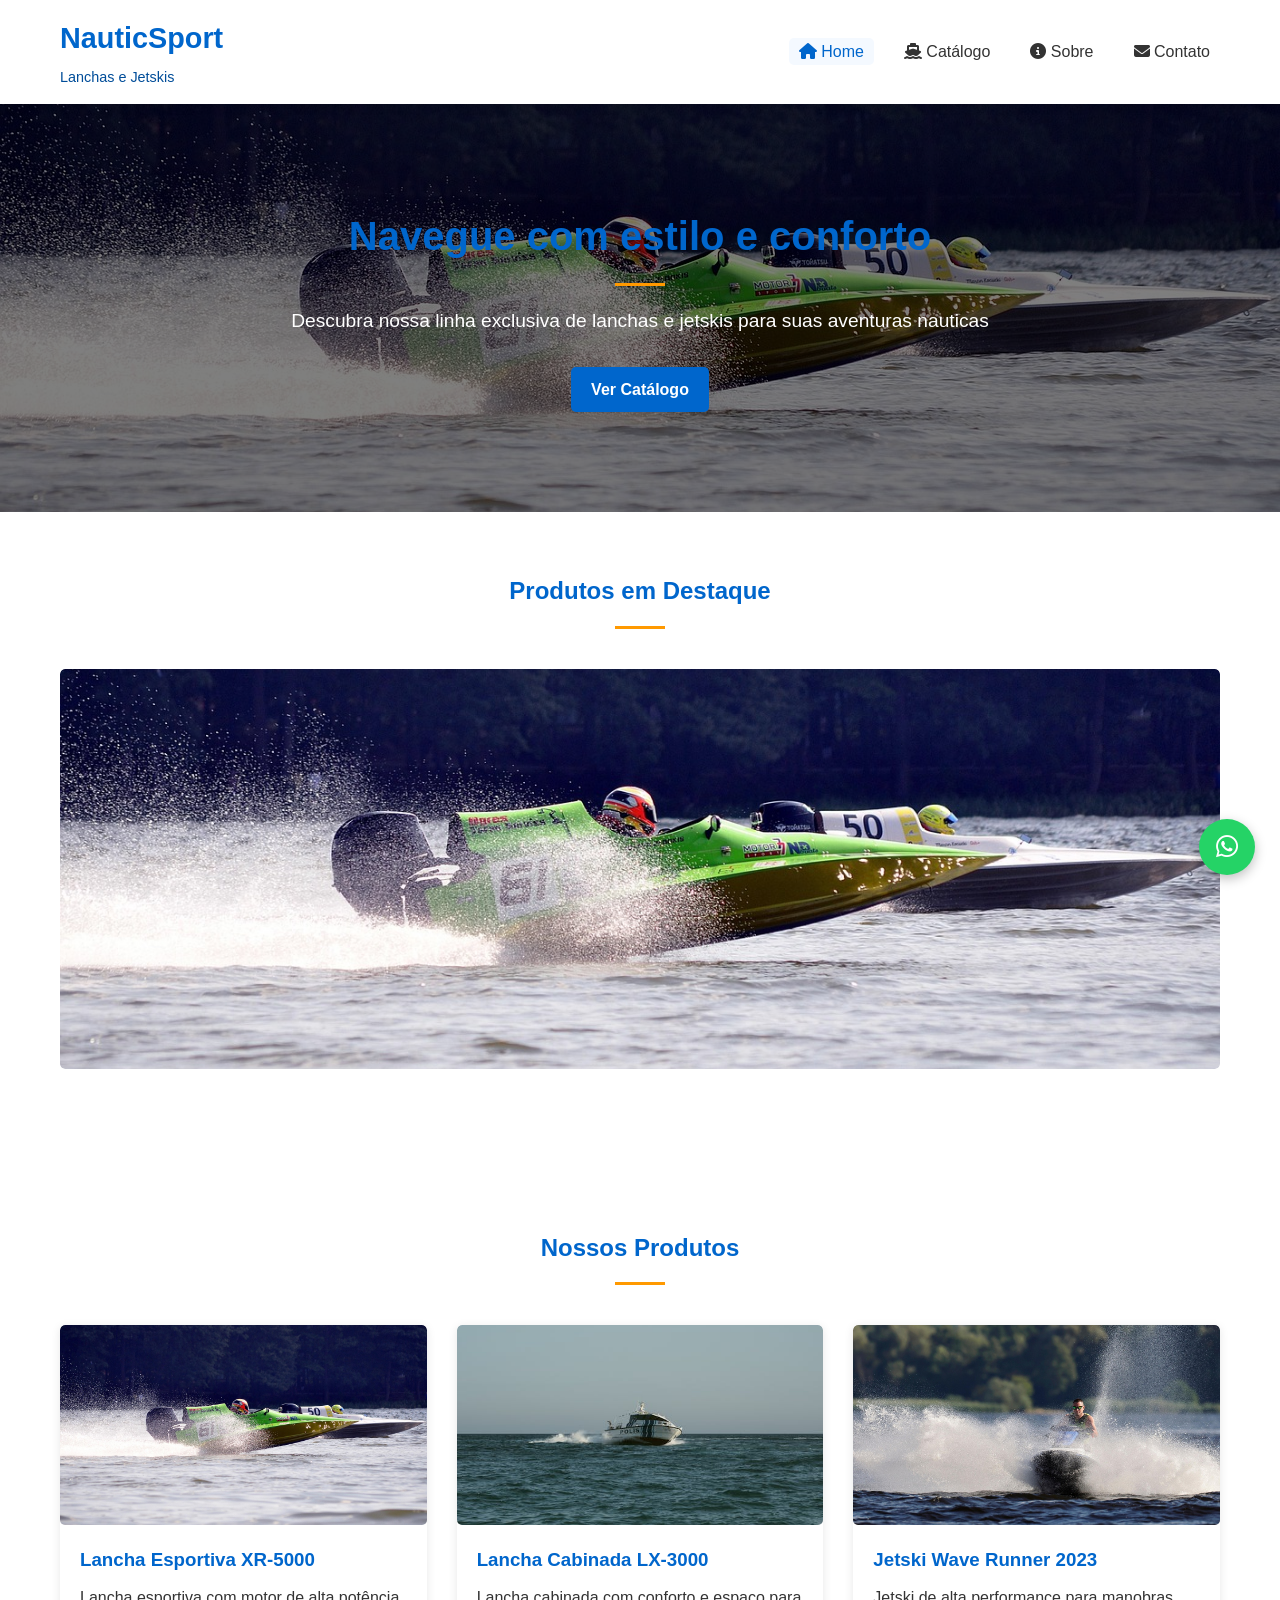
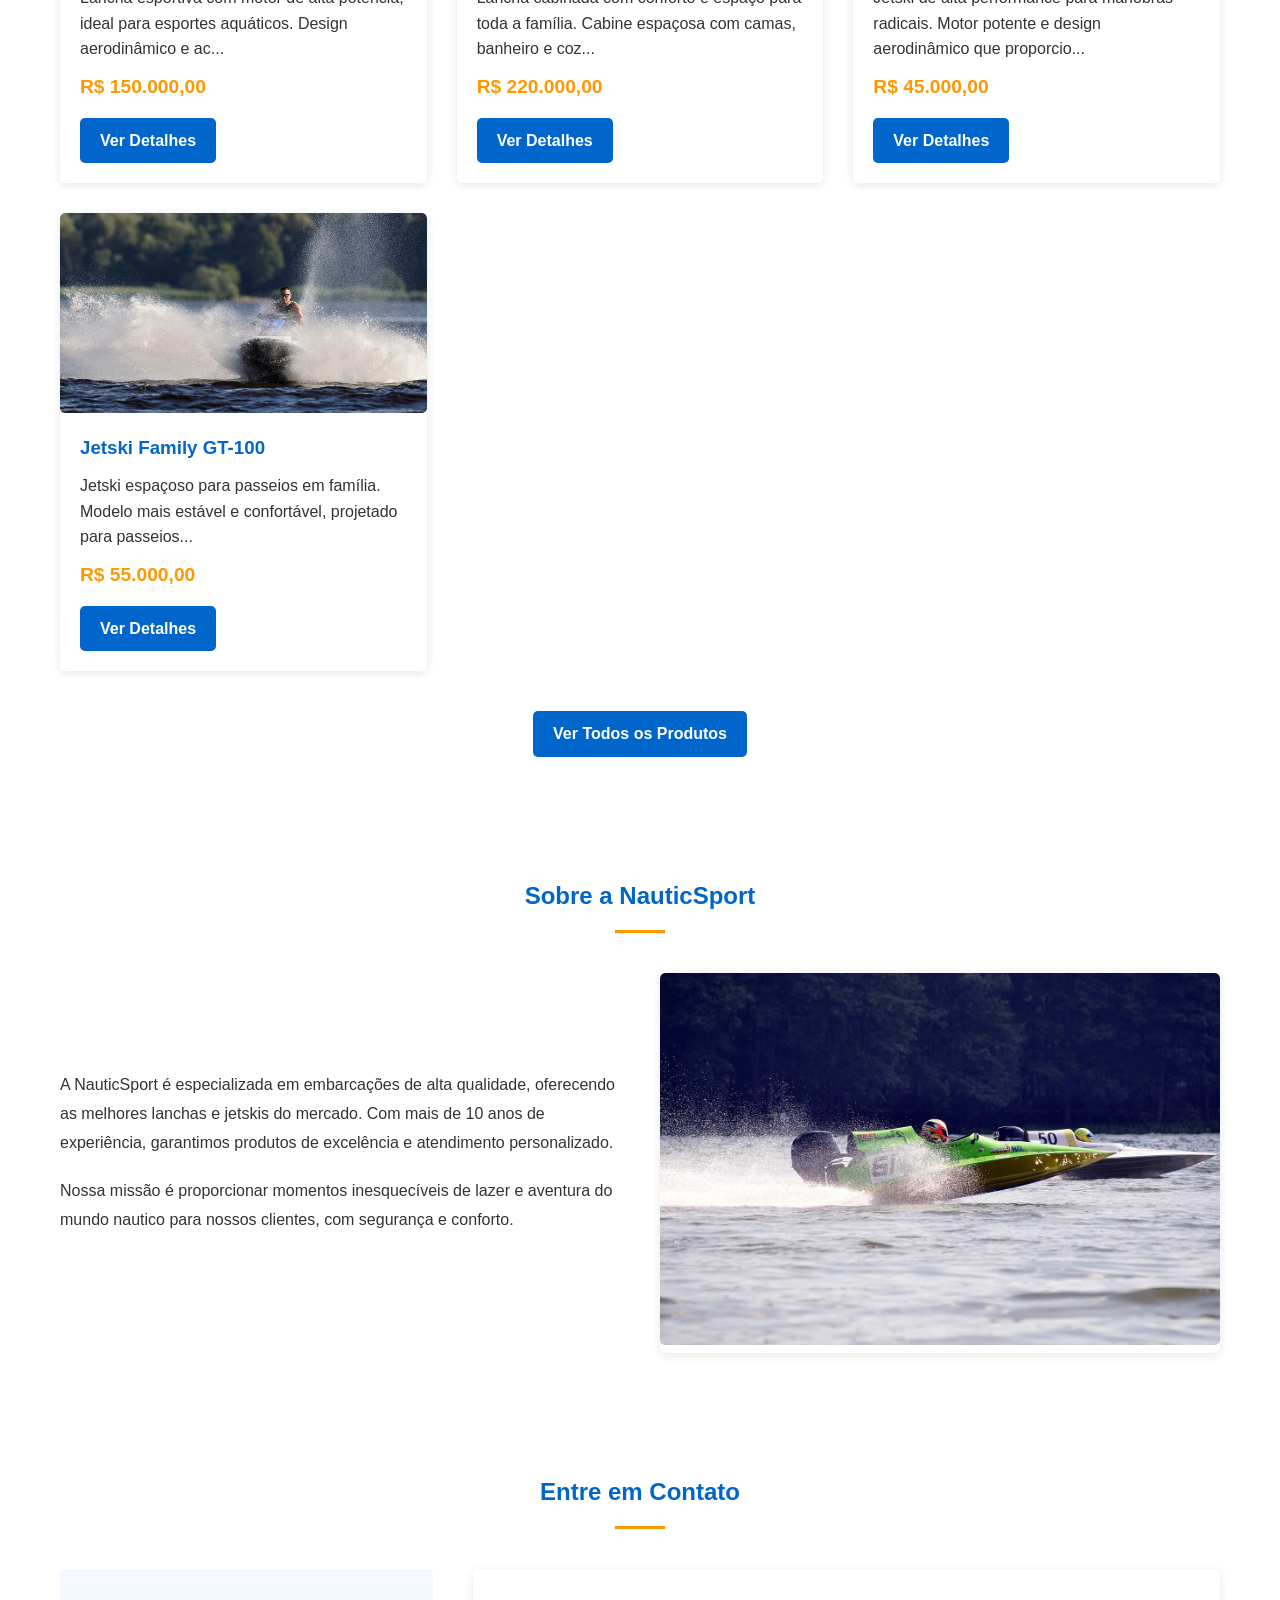
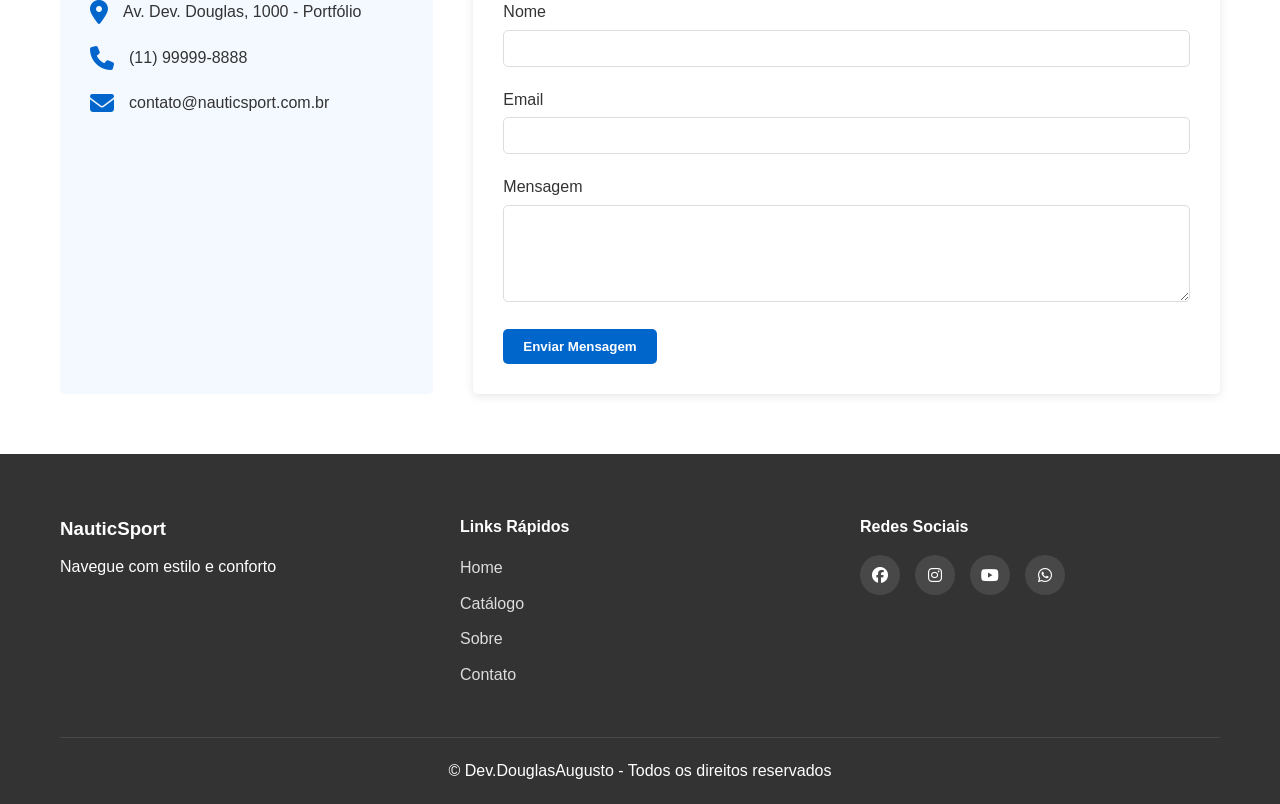
<file: index.html>
<!DOCTYPE html>
<html lang="pt-BR">
<head>
    <meta charset="UTF-8">
    <meta name="viewport" content="width=device-width, initial-scale=1.0">
    <meta name="description" content="Loja especializada em lanchas e jetskis de alta qualidade">
    <meta name="theme-color" content="#0066cc">
    <link rel="canonical" href="https://douglasaugusto01.github.io/catalogoVirtualLanchas/">
    <meta property="og:type" content="website">
    <meta property="og:title" content="NauticSport - Lanchas e Jetskis">
    <meta property="og:description" content="Loja especializada em lanchas e jetskis de alta qualidade">
    <meta property="og:url" content="https://douglasaugusto01.github.io/catalogoVirtualLanchas/">
    <meta property="og:image" content="https://douglasaugusto01.github.io/catalogoVirtualLanchas/images/lancha-esportiva.jpeg">
    <meta name="twitter:card" content="summary_large_image">
    <meta name="twitter:title" content="NauticSport - Lanchas e Jetskis">
    <meta name="twitter:description" content="Loja especializada em lanchas e jetskis de alta qualidade">
    <meta name="twitter:image" content="https://douglasaugusto01.github.io/catalogoVirtualLanchas/images/lancha-esportiva.jpeg">
    <link rel="icon" href="data:image/svg+xml,<svg xmlns=%22http://www.w3.org/2000/svg%22 viewBox=%220 0 100 100%22><text y=%22.9em%22 font-size=%2290%22>⛵</text></svg>">
    <title>NauticSport - Lanchas e Jetskis</title>
    <link rel="stylesheet" href="css/style.css">
    <link rel="stylesheet" href="https://cdnjs.cloudflare.com/ajax/libs/font-awesome/6.4.0/css/all.min.css">
</head>
<body>
    <a href="#main-content" class="skip-link">Pular para o conteúdo</a>
    <header>
        <div class="container">
            <div class="logo">
                <h1>NauticSport</h1>
                <p>Lanchas e Jetskis</p>
            </div>
            <nav>
                <button id="menu-toggle" class="menu-toggle" aria-label="Abrir menu de navegação" aria-expanded="false" aria-controls="nav-menu">
                    <span></span><span></span><span></span>
                </button>
                <ul id="nav-menu">
                    <li><a href="index.html" class="active"><i class="fas fa-home" aria-hidden="true"></i> Home</a></li>
                    <li><a href="catalogo.html"><i class="fas fa-ship" aria-hidden="true"></i> Catálogo</a></li>
                    <li><a href="#sobre"><i class="fas fa-info-circle" aria-hidden="true"></i> Sobre</a></li>
                    <li><a href="#contato"><i class="fas fa-envelope" aria-hidden="true"></i> Contato</a></li>
                </ul>
            </nav>
        </div>
    </header>

    <section class="banner">
        <div class="container">
            <div class="banner-content">
                <h2>Navegue com estilo e conforto</h2>
                <p>Descubra nossa linha exclusiva de lanchas e jetskis para suas aventuras nauticas</p>
                <a href="catalogo.html" class="btn">Ver Catálogo</a>
            </div>
        </div>
    </section>

    <main id="main-content">
        <section class="destaques">
            <div class="container">
                <h2>Produtos em Destaque</h2>
                <div id="carrossel" class="carrossel">
                    <!-- Imagens do carrossel serão carregadas aqui via JavaScript -->
                </div>
            </div>
        </section>

        <section class="produtos-destaque">
            <div class="container">
                <h2>Nossos Produtos</h2>
                <div id="destaques" class="produtos-grid">
                    <!-- Produtos em destaque serão carregados aqui via JavaScript -->
                </div>
                <div class="ver-mais">
                    <a href="catalogo.html" class="btn">Ver Todos os Produtos</a>
                </div>
            </div>
        </section>

        <section id="sobre" class="sobre">
            <div class="container">
                <h2>Sobre a NauticSport</h2>
                <div class="sobre-content">
                    <div class="sobre-texto">
                        <p>A NauticSport é especializada em embarcações de alta qualidade, oferecendo as melhores lanchas e jetskis do mercado. Com mais de 10 anos de experiência, garantimos produtos de excelência e atendimento personalizado.</p>
                        <p>Nossa missão é proporcionar momentos inesquecíveis de lazer e aventura do mundo nautico para nossos clientes, com segurança e conforto.</p>
                    </div>
                    <div class="sobre-imagem">
                        <img src="images/lancha-esportiva.jpeg" alt="Lancha Esportiva NauticSport">
                    </div>
                </div>
            </div>
        </section>

        <section id="contato" class="contato">
            <div class="container">
                <h2>Entre em Contato</h2>
                <div class="contato-content">
                    <div class="contato-info">
                        <div class="contato-item">
                            <i class="fas fa-map-marker-alt" aria-hidden="true"></i>
                            <p>Av. Dev. Douglas, 1000 - Portfólio</p>
                        </div>
                        <div class="contato-item">
                            <i class="fas fa-phone" aria-hidden="true"></i>
                            <p data-phone-text>(xx) xxxxx-xxxx</p>
                        </div>
                        <div class="contato-item">
                            <i class="fas fa-envelope" aria-hidden="true"></i>
                            <p data-email-text>xxxxxx@xxx.com</p>
                        </div>
                    </div>
                    <form class="contato-form">
                        <div class="form-group">
                            <label for="nome">Nome</label>
                            <input type="text" id="nome" name="nome" required>
                        </div>
                        <div class="form-group">
                            <label for="email">Email</label>
                            <input type="email" id="email" name="email" required>
                        </div>
                        <div class="form-group">
                            <label for="mensagem">Mensagem</label>
                            <textarea id="mensagem" name="mensagem" rows="5" required></textarea>
                        </div>
                        <button type="submit" class="btn">Enviar Mensagem</button>
                    </form>
                </div>
            </div>
        </section>
    </main>

    <footer>
        <div class="container">
            <div class="footer-content">
                <div class="footer-logo">
                    <h3>NauticSport</h3>
                    <p>Navegue com estilo e conforto</p>
                </div>
                <div class="footer-links">
                    <h4>Links Rápidos</h4>
                    <ul>
                        <li><a href="index.html">Home</a></li>
                        <li><a href="catalogo.html">Catálogo</a></li>
                        <li><a href="#sobre">Sobre</a></li>
                        <li><a href="#contato">Contato</a></li>
                    </ul>
                </div>
                <div class="footer-social">
                    <h4>Redes Sociais</h4>
                    <div class="social-icons">
                        <a href="#" aria-label="Facebook"><i class="fab fa-facebook" aria-hidden="true"></i></a>
                        <a href="#" aria-label="Instagram"><i class="fab fa-instagram" aria-hidden="true"></i></a>
                        <a href="#" aria-label="YouTube"><i class="fab fa-youtube" aria-hidden="true"></i></a>
                        <a href="#" data-whatsapp="Olá! Gostaria de mais informações." aria-label="WhatsApp"><i class="fab fa-whatsapp" aria-hidden="true"></i></a>
                    </div>
                </div>
            </div>
            <div class="footer-bottom">
                <p>&copy; Dev.DouglasAugusto - Todos os direitos reservados</p>
            </div>
        </div>
    </footer>

    <script src="js/common.js"></script>
    <script src="js/main.js"></script>
</body>
</html>
</file>
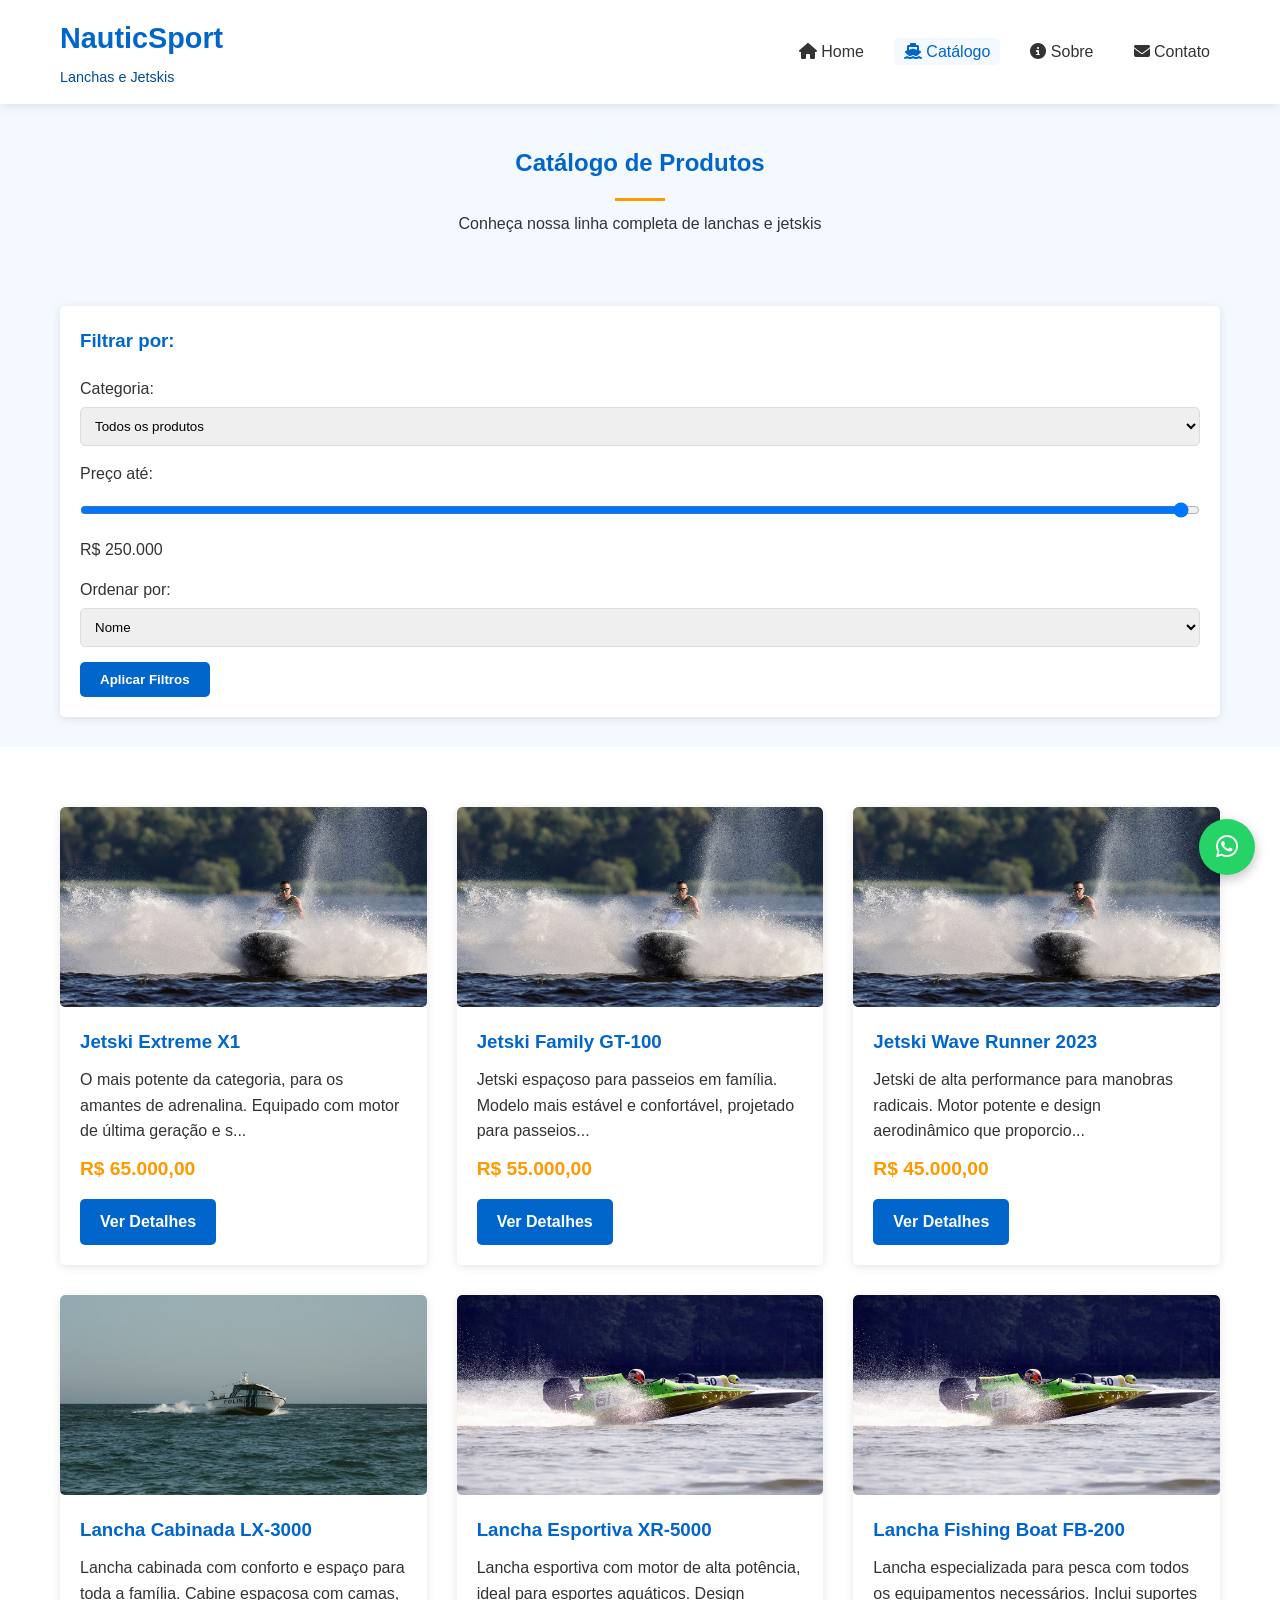
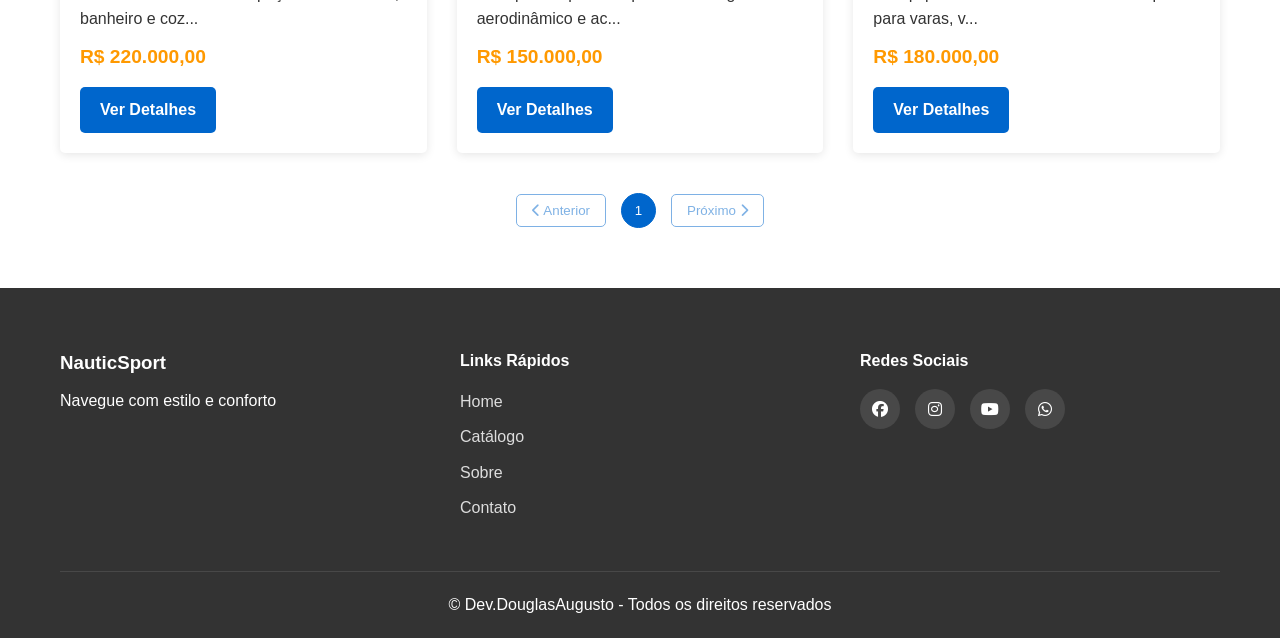
<file: catalogo.html>
<!DOCTYPE html>
<html lang="pt-BR">
<head>
    <meta charset="UTF-8">
    <meta name="viewport" content="width=device-width, initial-scale=1.0">
    <meta name="description" content="Catálogo completo de lanchas e jetskis da NauticSport">
    <meta name="theme-color" content="#0066cc">
    <link rel="canonical" href="https://douglasaugusto01.github.io/catalogoVirtualLanchas/catalogo.html">
    <meta property="og:type" content="website">
    <meta property="og:title" content="Catálogo - NauticSport">
    <meta property="og:description" content="Catálogo completo de lanchas e jetskis da NauticSport">
    <meta property="og:url" content="https://douglasaugusto01.github.io/catalogoVirtualLanchas/catalogo.html">
    <meta property="og:image" content="https://douglasaugusto01.github.io/catalogoVirtualLanchas/images/lancha-esportiva.jpeg">
    <meta name="twitter:card" content="summary_large_image">
    <meta name="twitter:title" content="Catálogo - NauticSport">
    <meta name="twitter:description" content="Catálogo completo de lanchas e jetskis da NauticSport">
    <meta name="twitter:image" content="https://douglasaugusto01.github.io/catalogoVirtualLanchas/images/lancha-esportiva.jpeg">
    <link rel="icon" href="data:image/svg+xml,<svg xmlns=%22http://www.w3.org/2000/svg%22 viewBox=%220 0 100 100%22><text y=%22.9em%22 font-size=%2290%22>⛵</text></svg>">
    <title>Catálogo - NauticSport</title>
    <link rel="stylesheet" href="css/style.css">
    <link rel="stylesheet" href="https://cdnjs.cloudflare.com/ajax/libs/font-awesome/6.4.0/css/all.min.css">
</head>
<body>
    <a href="#main-content" class="skip-link">Pular para o conteúdo</a>
    <header>
        <div class="container">
            <div class="logo">
                <h1>NauticSport</h1>
                <p>Lanchas e Jetskis</p>
            </div>
            <nav>
                <button id="menu-toggle" class="menu-toggle" aria-label="Abrir menu de navegação" aria-expanded="false" aria-controls="nav-menu">
                    <span></span><span></span><span></span>
                </button>
                <ul id="nav-menu">
                    <li><a href="index.html"><i class="fas fa-home" aria-hidden="true"></i> Home</a></li>
                    <li><a href="catalogo.html" class="active"><i class="fas fa-ship" aria-hidden="true"></i> Catálogo</a></li>
                    <li><a href="index.html#sobre"><i class="fas fa-info-circle" aria-hidden="true"></i> Sobre</a></li>
                    <li><a href="index.html#contato"><i class="fas fa-envelope" aria-hidden="true"></i> Contato</a></li>
                </ul>
            </nav>
        </div>
    </header>

    <section class="page-header">
        <div class="container">
            <h2>Catálogo de Produtos</h2>
            <p>Conheça nossa linha completa de lanchas e jetskis</p>
        </div>
    </section>

    <main id="main-content">
        <section class="filtros">
            <div class="container">
                <div class="filtros-container">
                    <h3>Filtrar por:</h3>
                    <div class="filtro-grupo">
                        <label for="categoria">Categoria:</label>
                        <select id="categoria" name="categoria">
                            <option value="todos">Todos os produtos</option>
                            <option value="1">Lanchas</option>
                            <option value="2">Jetskis</option>
                        </select>
                    </div>
                    <div class="filtro-grupo">
                        <label for="preco">Preço até:</label>
                        <input type="range" id="preco" name="preco" min="0" max="250000" step="10000" value="250000">
                        <span id="preco-valor">R$ 250.000</span>
                    </div>
                    <div class="filtro-grupo">
                        <label for="ordenar">Ordenar por:</label>
                        <select id="ordenar" name="ordenar">
                            <option value="nome">Nome</option>
                            <option value="preco-asc">Preço (menor para maior)</option>
                            <option value="preco-desc">Preço (maior para menor)</option>
                            <option value="recentes">Mais recentes</option>
                        </select>
                    </div>
                    <button id="aplicar-filtros" class="btn">Aplicar Filtros</button>
                </div>
            </div>
        </section>

        <section class="catalogo">
            <div class="container">
                <div id="catalogo" class="produtos-grid">
                    <!-- Produtos serão carregados aqui via JavaScript -->
                    <div class="loading">
                        <i class="fas fa-spinner fa-spin"></i>
                        <p>Carregando produtos...</p>
                    </div>
                </div>
                <div class="paginacao">
                    <button id="anterior" class="btn-paginacao" disabled><i class="fas fa-chevron-left"></i> Anterior</button>
                    <div id="paginas" class="paginas">
                        <!-- Números de página serão gerados via JavaScript -->
                    </div>
                    <button id="proximo" class="btn-paginacao">Próximo <i class="fas fa-chevron-right"></i></button>
                </div>
            </div>
        </section>
    </main>

    <footer>
        <div class="container">
            <div class="footer-content">
                <div class="footer-logo">
                    <h3>NauticSport</h3>
                    <p>Navegue com estilo e conforto</p>
                </div>
                <div class="footer-links">
                    <h4>Links Rápidos</h4>
                    <ul>
                        <li><a href="index.html">Home</a></li>
                        <li><a href="catalogo.html">Catálogo</a></li>
                        <li><a href="index.html#sobre">Sobre</a></li>
                        <li><a href="index.html#contato">Contato</a></li>
                    </ul>
                </div>
                <div class="footer-social">
                    <h4>Redes Sociais</h4>
                    <div class="social-icons">
                        <a href="#" aria-label="Facebook"><i class="fab fa-facebook" aria-hidden="true"></i></a>
                        <a href="#" aria-label="Instagram"><i class="fab fa-instagram" aria-hidden="true"></i></a>
                        <a href="#" aria-label="YouTube"><i class="fab fa-youtube" aria-hidden="true"></i></a>
                        <a href="#" data-whatsapp="Olá! Gostaria de mais informações." aria-label="WhatsApp"><i class="fab fa-whatsapp" aria-hidden="true"></i></a>
                    </div>
                </div>
            </div>
            <div class="footer-bottom">
                <p>&copy; Dev.DouglasAugusto - Todos os direitos reservados</p>
            </div>
        </div>
    </footer>

    <script src="js/common.js"></script>
    <script src="js/main.js"></script>
</body>
</html>
</file>
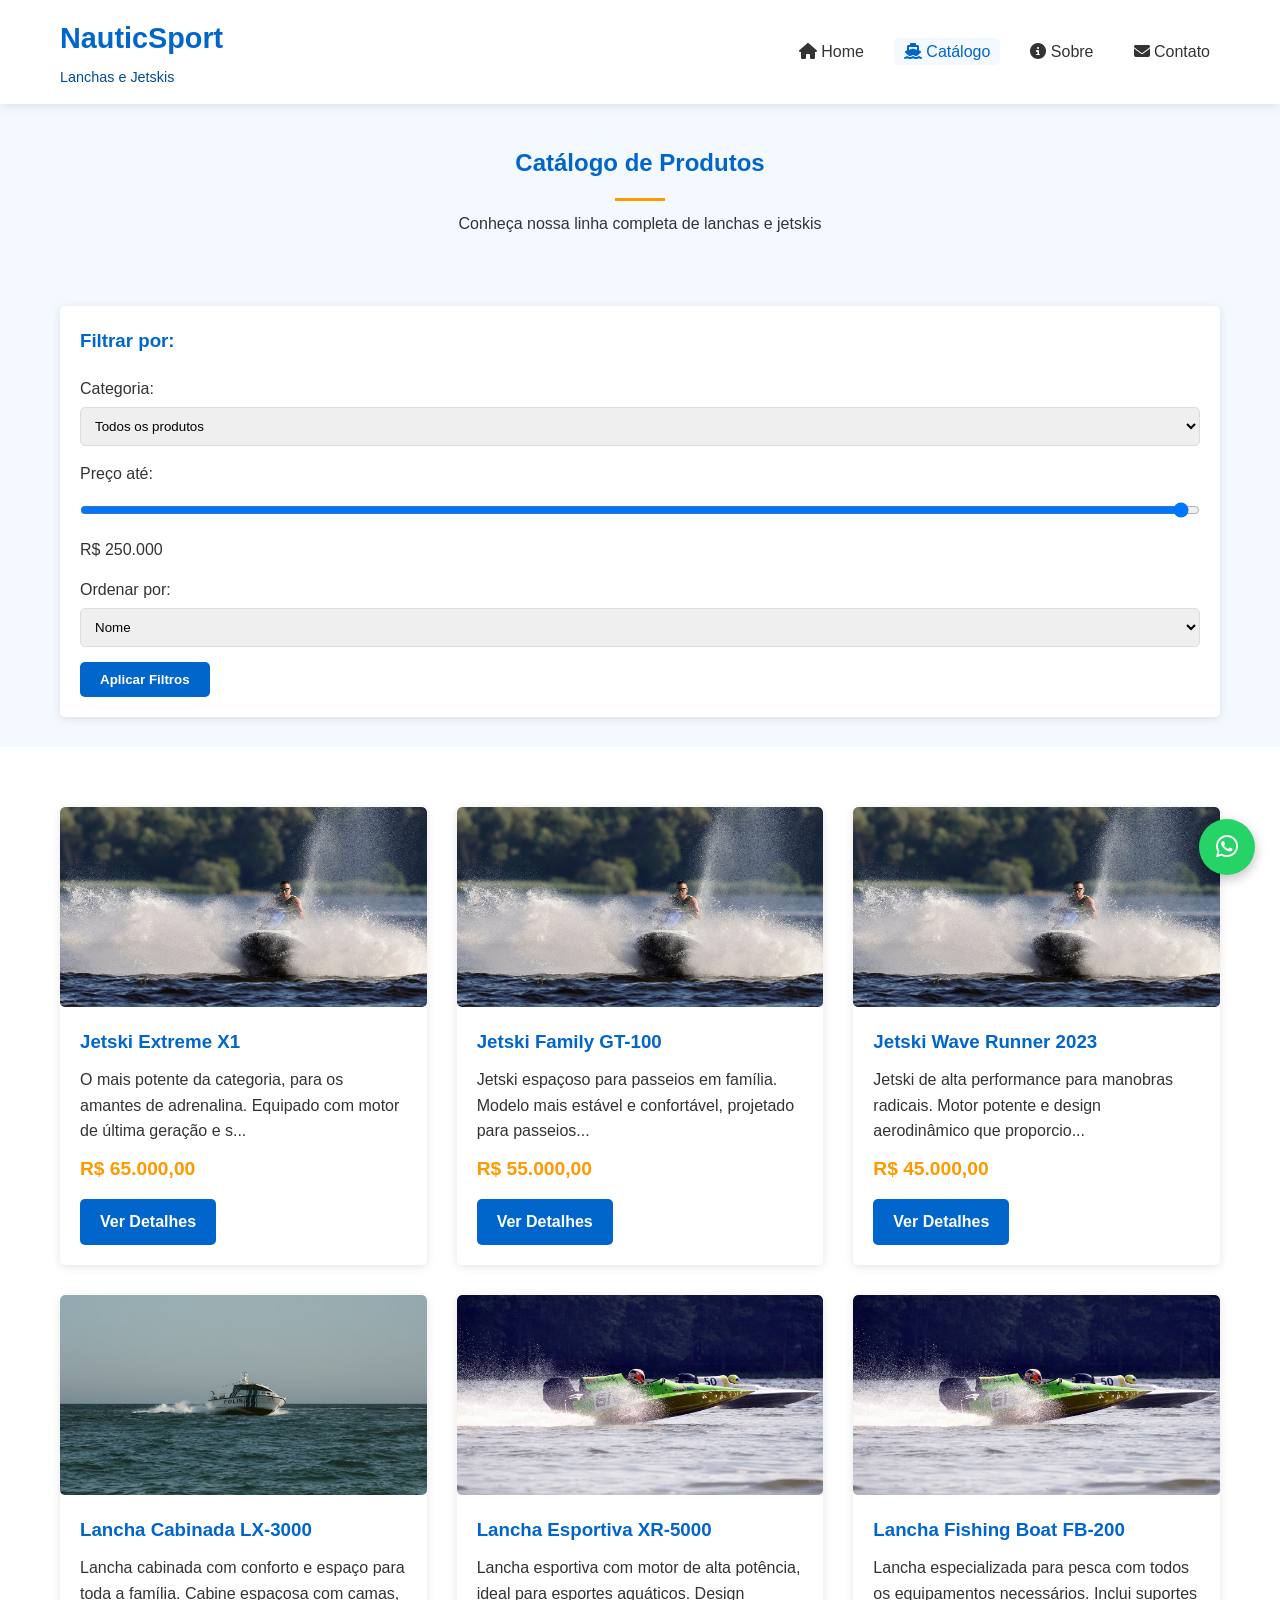
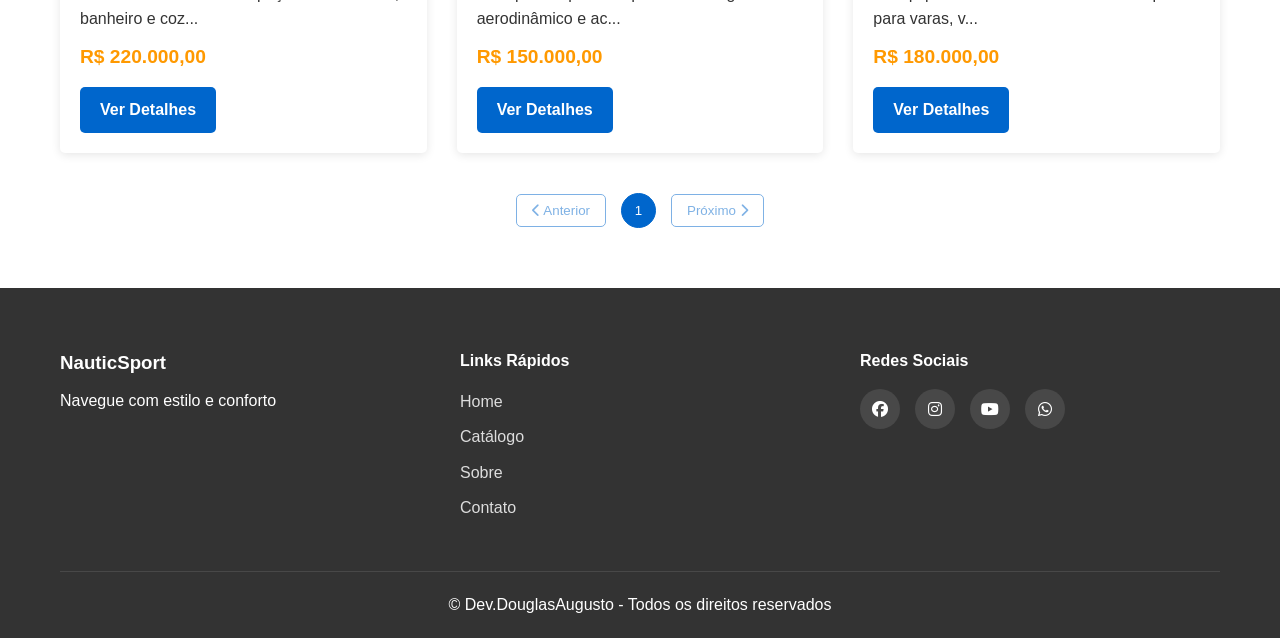
<file: produto.html>
<!DOCTYPE html>
<html lang="pt-BR">
<head>
    <meta charset="UTF-8">
    <meta name="viewport" content="width=device-width, initial-scale=1.0">
    <meta name="description" content="Detalhes completos do produto selecionado - NauticSport">
    <meta name="theme-color" content="#0066cc">
    <meta property="og:type" content="website">
    <meta property="og:title" content="Detalhes do Produto - NauticSport">
    <meta property="og:description" content="Detalhes completos do produto selecionado - NauticSport">
    <meta property="og:image" content="https://douglasaugusto01.github.io/catalogoVirtualLanchas/images/lancha-esportiva.jpeg">
    <meta name="twitter:card" content="summary_large_image">
    <meta name="twitter:title" content="Detalhes do Produto - NauticSport">
    <meta name="twitter:description" content="Detalhes completos do produto selecionado - NauticSport">
    <meta name="twitter:image" content="https://douglasaugusto01.github.io/catalogoVirtualLanchas/images/lancha-esportiva.jpeg">
    <link rel="icon" href="data:image/svg+xml,<svg xmlns=%22http://www.w3.org/2000/svg%22 viewBox=%220 0 100 100%22><text y=%22.9em%22 font-size=%2290%22>⛵</text></svg>">
    <title>Detalhes do Produto - NauticSport</title>
    <link rel="stylesheet" href="css/style.css">
    <link rel="stylesheet" href="https://cdnjs.cloudflare.com/ajax/libs/font-awesome/6.4.0/css/all.min.css">
</head>
<body>
    <a href="#main-content" class="skip-link">Pular para o conteúdo</a>
    <header>
        <div class="container">
            <div class="logo">
                <h1>NauticSport</h1>
                <p>Lanchas e Jetskis</p>
            </div>
            <nav>
                <button id="menu-toggle" class="menu-toggle" aria-label="Abrir menu de navegação" aria-expanded="false" aria-controls="nav-menu">
                    <span></span><span></span><span></span>
                </button>
                <ul id="nav-menu">
                    <li><a href="index.html"><i class="fas fa-home" aria-hidden="true"></i> Home</a></li>
                    <li><a href="catalogo.html"><i class="fas fa-ship" aria-hidden="true"></i> Catálogo</a></li>
                    <li><a href="index.html#sobre"><i class="fas fa-info-circle" aria-hidden="true"></i> Sobre</a></li>
                    <li><a href="index.html#contato"><i class="fas fa-envelope" aria-hidden="true"></i> Contato</a></li>
                </ul>
            </nav>
        </div>
    </header>

    <section class="page-header">
        <div class="container">
            <h2>Detalhes do Produto</h2>
            <div class="breadcrumb">
                <a href="index.html">Home</a> &gt; 
                <a href="catalogo.html">Catálogo</a> &gt; 
                <span id="produto-nome-breadcrumb">Carregando...</span>
            </div>
        </div>
    </section>

    <main id="main-content">
        <section class="produto-detalhes">
            <div class="container">
                <div id="detalhes-produto" class="detalhes-container">
                    <!-- Detalhes do produto serão carregados aqui via JavaScript -->
                    <div class="loading">
                        <i class="fas fa-spinner fa-spin"></i>
                        <p>Carregando detalhes do produto...</p>
                    </div>
                </div>
            </div>
        </section>

        <section class="especificacoes">
            <div class="container">
                <h3>Especificações Técnicas</h3>
                <div id="especificacoes-produto" class="especificacoes-container">
                    <!-- Especificações do produto serão carregadas aqui via JavaScript -->
                </div>
            </div>
        </section>

        <section class="produtos-relacionados">
            <div class="container">
                <h3>Produtos Relacionados</h3>
                <div id="relacionados" class="produtos-grid">
                    <!-- Produtos relacionados serão carregados aqui via JavaScript -->
                </div>
            </div>
        </section>

        <section class="contato-rapido">
            <div class="container">
                <h3>Interessado neste produto?</h3>
                <p>Entre em contato conosco para mais informações ou para agendar um test-drive.</p>
                <div class="contato-opcoes">
                    <a href="#" data-tel class="btn"><i class="fas fa-phone" aria-hidden="true"></i> Ligar Agora</a>
                    <a href="#" data-whatsapp="Olá! Tenho interesse em um produto da NauticSport." class="btn btn-whatsapp"><i class="fab fa-whatsapp" aria-hidden="true"></i> WhatsApp</a>
                    <a href="index.html#contato" class="btn btn-outline"><i class="fas fa-envelope" aria-hidden="true"></i> Formulário de Contato</a>
                </div>
            </div>
        </section>
    </main>

    <footer>
        <div class="container">
            <div class="footer-content">
                <div class="footer-logo">
                    <h3>NauticSport</h3>
                    <p>Navegue com estilo e conforto</p>
                </div>
                <div class="footer-links">
                    <h4>Links Rápidos</h4>
                    <ul>
                        <li><a href="index.html">Home</a></li>
                        <li><a href="catalogo.html">Catálogo</a></li>
                        <li><a href="index.html#sobre">Sobre</a></li>
                        <li><a href="index.html#contato">Contato</a></li>
                    </ul>
                </div>
                <div class="footer-social">
                    <h4>Redes Sociais</h4>
                    <div class="social-icons">
                        <a href="#" aria-label="Facebook"><i class="fab fa-facebook" aria-hidden="true"></i></a>
                        <a href="#" aria-label="Instagram"><i class="fab fa-instagram" aria-hidden="true"></i></a>
                        <a href="#" aria-label="YouTube"><i class="fab fa-youtube" aria-hidden="true"></i></a>
                        <a href="#" data-whatsapp="Olá! Gostaria de mais informações." aria-label="WhatsApp"><i class="fab fa-whatsapp" aria-hidden="true"></i></a>
                    </div>
                </div>
            </div>
            <div class="footer-bottom">
                <p>&copy; Dev.DouglasAugusto - Todos os direitos reservados</p>
            </div>
        </div>
    </footer>

    <script src="js/common.js"></script>
    <script src="js/produto.js"></script>
</body>
</html>
</file>
<file: css/style.css>
/* Estilos Globais */
:root {
    --primary-color: #0066cc;
    --secondary-color: #004d99;
    --accent-color: #ff9900;
    --light-color: #f4f9ff;
    --dark-color: #333;
    --gray-color: #f4f4f4;
    --text-color: #333;
    --border-radius: 5px;
    --box-shadow: 0 2px 10px rgba(0, 0, 0, 0.1);
    --transition: all 0.3s ease;
}

* {
    margin: 0;
    padding: 0;
    box-sizing: border-box;
}

body {
    font-family: 'Segoe UI', Tahoma, Geneva, Verdana, sans-serif;
    line-height: 1.6;
    color: var(--text-color);
    background-color: #fff;
}

.container {
    width: 100%;
    max-width: 1200px;
    margin: 0 auto;
    padding: 0 20px;
}

a {
    text-decoration: none;
    color: var(--primary-color);
    transition: var(--transition);
}

a:hover {
    color: var(--secondary-color);
}

ul {
    list-style: none;
}

img {
    max-width: 100%;
    height: auto;
    border-radius: var(--border-radius);
}

.btn {
    display: inline-block;
    background-color: var(--primary-color);
    color: white;
    padding: 10px 20px;
    border: none;
    border-radius: var(--border-radius);
    cursor: pointer;
    transition: var(--transition);
    font-weight: 600;
    text-align: center;
}

.btn:hover {
    background-color: var(--secondary-color);
    color: white;
    transform: translateY(-2px);
}

.btn-outline {
    background-color: transparent;
    border: 2px solid var(--primary-color);
    color: var(--primary-color);
}

.btn-outline:hover {
    background-color: var(--primary-color);
    color: white;
}

.btn-whatsapp {
    background-color: #25D366;
}

.btn-whatsapp:hover {
    background-color: #128C7E;
}

.btn-paginacao {
    background-color: transparent;
    color: var(--primary-color);
    border: 1px solid var(--primary-color);
    padding: 8px 15px;
    border-radius: var(--border-radius);
    cursor: pointer;
    transition: var(--transition);
}

.btn-paginacao:hover:not([disabled]) {
    background-color: var(--primary-color);
    color: white;
}

.btn-paginacao[disabled] {
    opacity: 0.5;
    cursor: not-allowed;
}

/* Acessibilidade */
.skip-link {
    position: absolute;
    left: -999px;
    top: 10px;
    background: var(--primary-color);
    color: white;
    padding: 10px 15px;
    border-radius: var(--border-radius);
    z-index: 1000;
}

.skip-link:focus {
    left: 10px;
    color: white;
}

/* Menu mobile (hambúrguer) */
.menu-toggle {
    display: none;
    flex-direction: column;
    justify-content: space-between;
    width: 26px;
    height: 18px;
    background: none;
    border: none;
    cursor: pointer;
    padding: 0;
}

.menu-toggle span {
    display: block;
    height: 3px;
    width: 100%;
    background-color: var(--primary-color);
    border-radius: 2px;
    transition: var(--transition);
}

.menu-toggle.active span:nth-child(1) {
    transform: translateY(7.5px) rotate(45deg);
}

.menu-toggle.active span:nth-child(2) {
    opacity: 0;
}

.menu-toggle.active span:nth-child(3) {
    transform: translateY(-7.5px) rotate(-45deg);
}

/* Botão flutuante do WhatsApp */
.whatsapp-float {
    position: fixed;
    bottom: 25px;
    right: 25px;
    width: 56px;
    height: 56px;
    background-color: #25D366;
    color: white;
    border-radius: 50%;
    display: flex;
    align-items: center;
    justify-content: center;
    font-size: 1.6rem;
    box-shadow: 0 4px 12px rgba(0, 0, 0, 0.25);
    z-index: 90;
    transition: var(--transition);
}

.whatsapp-float:hover {
    transform: scale(1.1);
    color: white;
}

/* Botão "voltar ao topo" */
.back-to-top {
    position: fixed;
    bottom: 25px;
    right: 95px;
    width: 46px;
    height: 46px;
    background-color: var(--primary-color);
    color: white;
    border: none;
    border-radius: 50%;
    display: flex;
    align-items: center;
    justify-content: center;
    font-size: 1.1rem;
    cursor: pointer;
    box-shadow: 0 4px 12px rgba(0, 0, 0, 0.25);
    opacity: 0;
    visibility: hidden;
    transform: translateY(10px);
    transition: var(--transition);
    z-index: 90;
}

.back-to-top.show {
    opacity: 1;
    visibility: visible;
    transform: translateY(0);
}

.back-to-top:hover {
    background-color: var(--secondary-color);
}

/* Header */
header {
    background-color: white;
    box-shadow: var(--box-shadow);
    position: sticky;
    top: 0;
    z-index: 100;
}

header .container {
    display: flex;
    justify-content: space-between;
    align-items: center;
    padding: 15px 20px;
}

.logo {
    display: flex;
    flex-direction: column;
}

.logo h1 {
    color: var(--primary-color);
    font-size: 1.8rem;
    margin-bottom: 5px;
}

.logo p {
    color: var(--secondary-color);
    font-size: 0.9rem;
}

nav ul {
    display: flex;
}

nav ul li {
    margin-left: 20px;
}

nav ul li a {
    color: var(--dark-color);
    font-weight: 500;
    padding: 5px 10px;
    border-radius: var(--border-radius);
}

nav ul li a:hover, nav ul li a.active {
    color: var(--primary-color);
    background-color: var(--light-color);
}

/* Banner */
.banner {
    background-image: linear-gradient(rgba(0, 0, 0, 0.5), rgba(0, 0, 0, 0.5)), url('../images/lancha-esportiva.jpeg');
    background-size: cover;
    background-position: center;
    color: white;
    text-align: center;
    padding: 100px 0;
}

.banner-content {
    max-width: 800px;
    margin: 0 auto;
}

.banner h2 {
    font-size: 2.5rem;
    margin-bottom: 20px;
}

.banner p {
    font-size: 1.2rem;
    margin-bottom: 30px;
}

/* Page Header */
.page-header {
    background-color: var(--light-color);
    padding: 40px 0;
    text-align: center;
}

.page-header h2 {
    color: var(--primary-color);
    margin-bottom: 10px;
}

.breadcrumb {
    margin-top: 10px;
    font-size: 0.9rem;
}

.breadcrumb a {
    color: var(--primary-color);
}

.breadcrumb span {
    color: var(--text-color);
}

/* Seções */
section {
    padding: 60px 0;
}

section h2 {
    text-align: center;
    margin-bottom: 40px;
    color: var(--primary-color);
    position: relative;
}

section h2:after {
    content: '';
    display: block;
    width: 50px;
    height: 3px;
    background-color: var(--accent-color);
    margin: 15px auto 0;
}

/* Carrossel */
.carrossel {
    position: relative;
    overflow: hidden;
    border-radius: var(--border-radius);
    height: 400px;
    margin-bottom: 40px;
}

.carrossel img {
    width: 100%;
    height: 100%;
    object-fit: cover;
    border-radius: var(--border-radius);
}

.carrossel-fade {
    animation: carrosselFade 0.6s ease;
}

@keyframes carrosselFade {
    from { opacity: 0; }
    to { opacity: 1; }
}

/* Produtos Grid */
.produtos-grid {
    display: grid;
    grid-template-columns: repeat(auto-fill, minmax(280px, 1fr));
    gap: 30px;
    margin-bottom: 40px;
}

.produto {
    background-color: white;
    border-radius: var(--border-radius);
    overflow: hidden;
    box-shadow: var(--box-shadow);
    transition: var(--transition);
}

.produto:hover {
    transform: translateY(-10px);
    box-shadow: 0 15px 30px rgba(0, 0, 0, 0.15);
}

.produto-img {
    height: 200px;
    overflow: hidden;
}

.produto-img img {
    width: 100%;
    height: 100%;
    object-fit: cover;
    transition: var(--transition);
}

.produto:hover .produto-img img {
    transform: scale(1.05);
}

.produto-info {
    padding: 20px;
}

.produto-info h3 {
    margin-bottom: 10px;
    color: var(--primary-color);
}

.produto-info p {
    color: var(--text-color);
    margin-bottom: 10px;
}

.produto-info .preco {
    font-size: 1.2rem;
    font-weight: bold;
    color: var(--accent-color);
    margin-bottom: 15px;
}

.ver-mais {
    text-align: center;
    margin-top: 20px;
}

/* Filtros */
.filtros {
    background-color: var(--light-color);
    padding: 30px 0;
}

.filtros-container {
    background-color: white;
    padding: 20px;
    border-radius: var(--border-radius);
    box-shadow: var(--box-shadow);
}

.filtros h3 {
    margin-bottom: 20px;
    color: var(--primary-color);
}

.filtro-grupo {
    margin-bottom: 15px;
}

.filtro-grupo label {
    display: block;
    margin-bottom: 5px;
    font-weight: 500;
}

.filtro-grupo select, .filtro-grupo input {
    width: 100%;
    padding: 10px;
    border: 1px solid #ddd;
    border-radius: var(--border-radius);
}

/* Paginação */
.paginacao {
    display: flex;
    justify-content: center;
    align-items: center;
    margin-top: 40px;
}

.paginas {
    display: flex;
    margin: 0 10px;
}

.paginas button {
    width: 35px;
    height: 35px;
    margin: 0 5px;
    border-radius: 50%;
    border: 1px solid var(--primary-color);
    background-color: white;
    color: var(--primary-color);
    cursor: pointer;
    transition: var(--transition);
}

.paginas button.active {
    background-color: var(--primary-color);
    color: white;
}

/* Detalhes do Produto */
.detalhes-container {
    display: grid;
    grid-template-columns: 1fr 1fr;
    gap: 40px;
    margin-bottom: 40px;
}

.produto-imagem {
    border-radius: var(--border-radius);
    overflow: hidden;
    box-shadow: var(--box-shadow);
}

.produto-imagem img {
    width: 100%;
    height: auto;
    display: block;
}

.produto-info-detalhes {
    display: flex;
    flex-direction: column;
}

.produto-info-detalhes h3 {
    font-size: 2rem;
    color: var(--primary-color);
    margin-bottom: 15px;
}

.produto-info-detalhes .descricao {
    margin-bottom: 20px;
    line-height: 1.8;
}

.produto-info-detalhes .preco {
    font-size: 1.8rem;
    font-weight: bold;
    color: var(--accent-color);
    margin-bottom: 20px;
}

.produto-info-detalhes .estoque {
    margin-bottom: 20px;
    font-weight: 500;
}

.produto-info-detalhes .estoque.disponivel {
    color: green;
}

.produto-info-detalhes .estoque.indisponivel {
    color: red;
}

.produto-acoes {
    margin-top: auto;
    display: flex;
    gap: 15px;
}

/* Especificações */
.especificacoes {
    background-color: var(--light-color);
}

.especificacoes-container {
    background-color: white;
    padding: 30px;
    border-radius: var(--border-radius);
    box-shadow: var(--box-shadow);
}

.especificacoes-lista {
    display: grid;
    grid-template-columns: repeat(auto-fill, minmax(250px, 1fr));
    gap: 20px;
}

.especificacao-item {
    display: flex;
    align-items: center;
}

.especificacao-item i {
    color: var(--primary-color);
    margin-right: 10px;
    font-size: 1.2rem;
}

/* Contato Rápido */
.contato-rapido {
    text-align: center;
    background-color: var(--light-color);
}

.contato-opcoes {
    display: flex;
    justify-content: center;
    gap: 20px;
    margin-top: 30px;
}

/* Sobre */
.sobre-content {
    display: grid;
    grid-template-columns: 1fr 1fr;
    gap: 40px;
    align-items: center;
}

.sobre-texto p {
    margin-bottom: 20px;
    line-height: 1.8;
}

.sobre-imagem {
    border-radius: var(--border-radius);
    overflow: hidden;
    box-shadow: var(--box-shadow);
}

/* Contato */
.contato-content {
    display: grid;
    grid-template-columns: 1fr 2fr;
    gap: 40px;
}

.contato-info {
    background-color: var(--light-color);
    padding: 30px;
    border-radius: var(--border-radius);
}

.contato-item {
    display: flex;
    align-items: center;
    margin-bottom: 20px;
}

.contato-item i {
    color: var(--primary-color);
    font-size: 1.5rem;
    margin-right: 15px;
}

.contato-form {
    background-color: white;
    padding: 30px;
    border-radius: var(--border-radius);
    box-shadow: var(--box-shadow);
}

.form-group {
    margin-bottom: 20px;
}

.form-group label {
    display: block;
    margin-bottom: 5px;
    font-weight: 500;
}

.form-group input, .form-group textarea {
    width: 100%;
    padding: 10px;
    border: 1px solid #ddd;
    border-radius: var(--border-radius);
}

/* Footer */
footer {
    background-color: var(--dark-color);
    color: white;
    padding: 60px 0 20px;
}

.footer-content {
    display: grid;
    grid-template-columns: repeat(auto-fit, minmax(200px, 1fr));
    gap: 40px;
    margin-bottom: 40px;
}

.footer-logo h3 {
    color: white;
    margin-bottom: 10px;
}

.footer-links h4, .footer-social h4 {
    color: white;
    margin-bottom: 15px;
}

.footer-links ul li {
    margin-bottom: 10px;
}

.footer-links ul li a {
    color: #ddd;
}

.footer-links ul li a:hover {
    color: white;
}

.social-icons {
    display: flex;
    gap: 15px;
}

.social-icons a {
    display: flex;
    align-items: center;
    justify-content: center;
    width: 40px;
    height: 40px;
    background-color: rgba(255, 255, 255, 0.1);
    border-radius: 50%;
    color: white;
    transition: var(--transition);
}

.social-icons a:hover {
    background-color: var(--primary-color);
    transform: translateY(-3px);
}

.footer-bottom {
    text-align: center;
    padding-top: 20px;
    border-top: 1px solid rgba(255, 255, 255, 0.1);
}

/* Loading */
.loading {
    text-align: center;
    padding: 40px;
}

.loading i {
    font-size: 2rem;
    color: var(--primary-color);
    margin-bottom: 15px;
}

/* Responsividade */
@media (max-width: 992px) {
    .detalhes-container,
    .sobre-content {
        grid-template-columns: 1fr;
    }
    
    .contato-content {
        grid-template-columns: 1fr;
    }
    
    .contato-opcoes {
        flex-direction: column;
    }
}

@media (max-width: 768px) {
    .menu-toggle {
        display: flex;
    }

    header .container {
        flex-wrap: wrap;
    }

    nav {
        width: 100%;
        order: 3;
    }

    nav ul#nav-menu {
        flex-direction: column;
        width: 100%;
        max-height: 0;
        overflow: hidden;
        opacity: 0;
        transition: var(--transition);
    }

    nav ul#nav-menu.open {
        max-height: 400px;
        opacity: 1;
        margin-top: 15px;
        padding-bottom: 10px;
    }

    nav ul#nav-menu li {
        margin: 6px 0;
    }

    .banner {
        padding: 60px 0;
    }

    .banner h2 {
        font-size: 2rem;
    }

    .carrossel {
        height: 300px;
    }
}

@media (max-width: 576px) {
    .produtos-grid {
        grid-template-columns: 1fr;
    }

    .banner h2 {
        font-size: 1.8rem;
    }

    .carrossel {
        height: 250px;
    }

    .contato-opcoes {
        gap: 10px;
    }

    .whatsapp-float {
        width: 48px;
        height: 48px;
        right: 15px;
        bottom: 15px;
        font-size: 1.4rem;
    }

    .back-to-top {
        width: 40px;
        height: 40px;
        right: 73px;
        bottom: 15px;
    }
}
</file>
